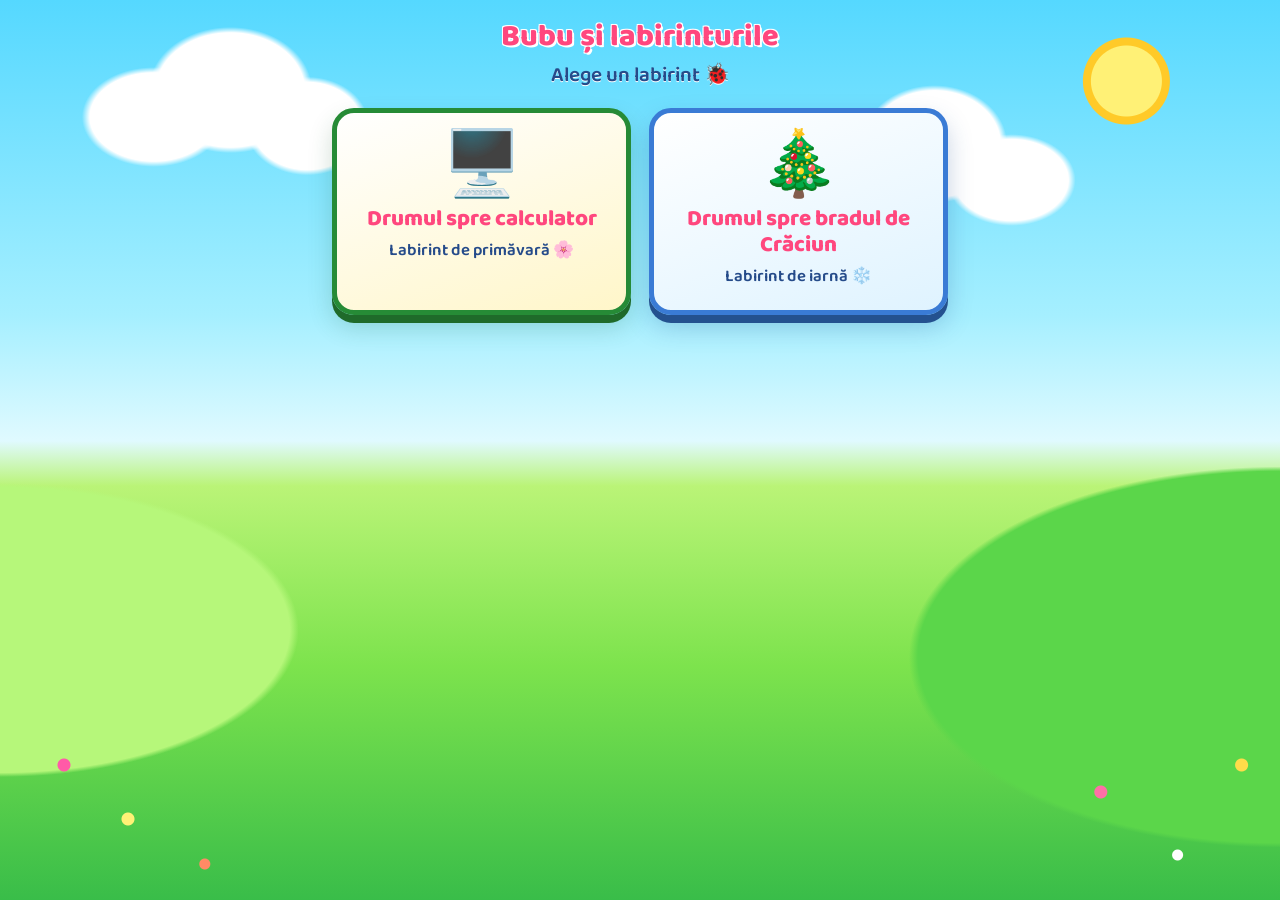
<file: index.html>
<!DOCTYPE html>
<html lang="ro">
<head>
  <meta charset="UTF-8">
  <meta name="viewport" content="width=device-width, initial-scale=1">
  <title>Bubu și labirinturile</title>
  <link rel="preconnect" href="https://fonts.googleapis.com">
  <link rel="preconnect" href="https://fonts.gstatic.com" crossorigin>
  <link href="https://fonts.googleapis.com/css2?family=Baloo+2:wght@600;800&display=swap" rel="stylesheet">
  <link rel="stylesheet" href="style.css">
</head>
<body>
  <main class="game">
    <h1>Bubu și labirinturile</h1>
    <p class="hint">Alege un labirint 🐞</p>

    <nav class="menu" aria-label="Alege labirintul">
      <a class="menu-card" href="labirint-calculator.html">
        <span class="menu-icon">🖥️</span>
        <span class="menu-title">Drumul spre calculator</span>
        <span class="menu-sub">Labirint de primăvară 🌸</span>
      </a>
      <a class="menu-card menu-card-winter" href="labirint-iarna.html">
        <span class="menu-icon">🎄</span>
        <span class="menu-title">Drumul spre bradul de Crăciun</span>
        <span class="menu-sub">Labirint de iarnă ❄️</span>
      </a>
    </nav>
  </main>
</body>
</html>
</file>
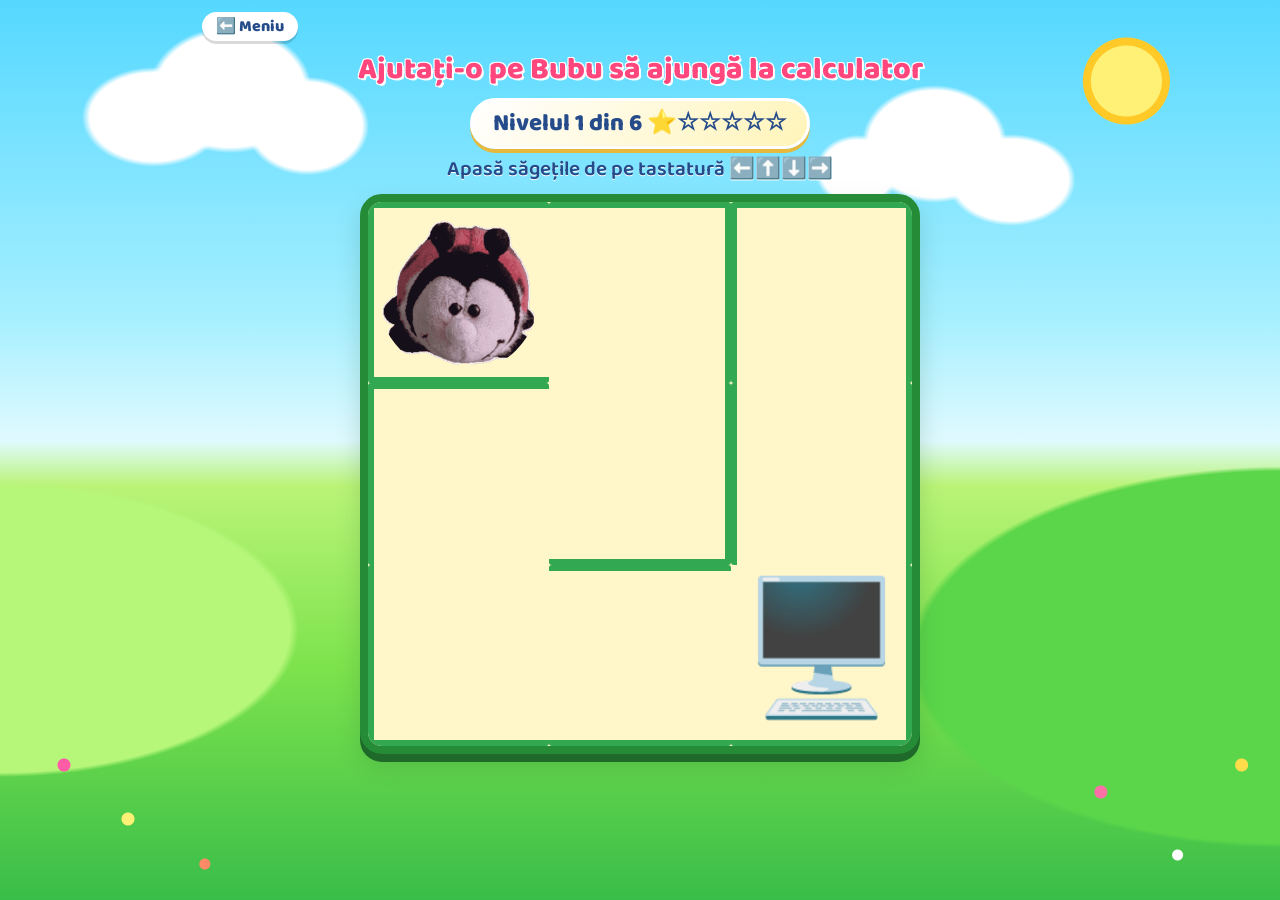
<file: labirint-calculator.html>
<!DOCTYPE html>
<html lang="ro">
<head>
  <meta charset="UTF-8">
  <meta name="viewport" content="width=device-width, initial-scale=1">
  <title>Bubu și labirintul</title>
  <link rel="preconnect" href="https://fonts.googleapis.com">
  <link rel="preconnect" href="https://fonts.gstatic.com" crossorigin>
  <link href="https://fonts.googleapis.com/css2?family=Baloo+2:wght@600;800&display=swap" rel="stylesheet">
  <link rel="stylesheet" href="style.css">
</head>
<body data-goal="🖥️">
  <main class="game play">
    <a href="index.html" class="back">⬅️ Meniu</a>
    <h1>Ajutați-o pe Bubu să ajungă la calculator</h1>
    <p id="level" class="level"></p>
    <p class="hint">Apasă săgețile de pe tastatură ⬅️⬆️⬇️➡️</p>

    <div class="maze-wrap">
      <div id="maze" class="maze" aria-label="Labirint"></div>
    </div>
  </main>

  <div id="next" class="win" hidden>
    <div class="win-card">
      <h2>Bravo! Ai trecut nivelul! 🐞</h2>
      <button id="go-next" class="again">Nivelul următor ➡️</button>
    </div>
  </div>

  <div id="win" class="win" hidden>
    <div class="win-card">
      <h2>Bravo! Ai reușit! 🎉</h2>
      <img src="images/bubu-final.webp" alt="Poză de sărbătoare">
      <button id="again" class="again">Joacă din nou</button>
    </div>
    <div id="confetti" class="confetti" aria-hidden="true"></div>
  </div>

  <script src="script.js"></script>
</body>
</html>
</file>
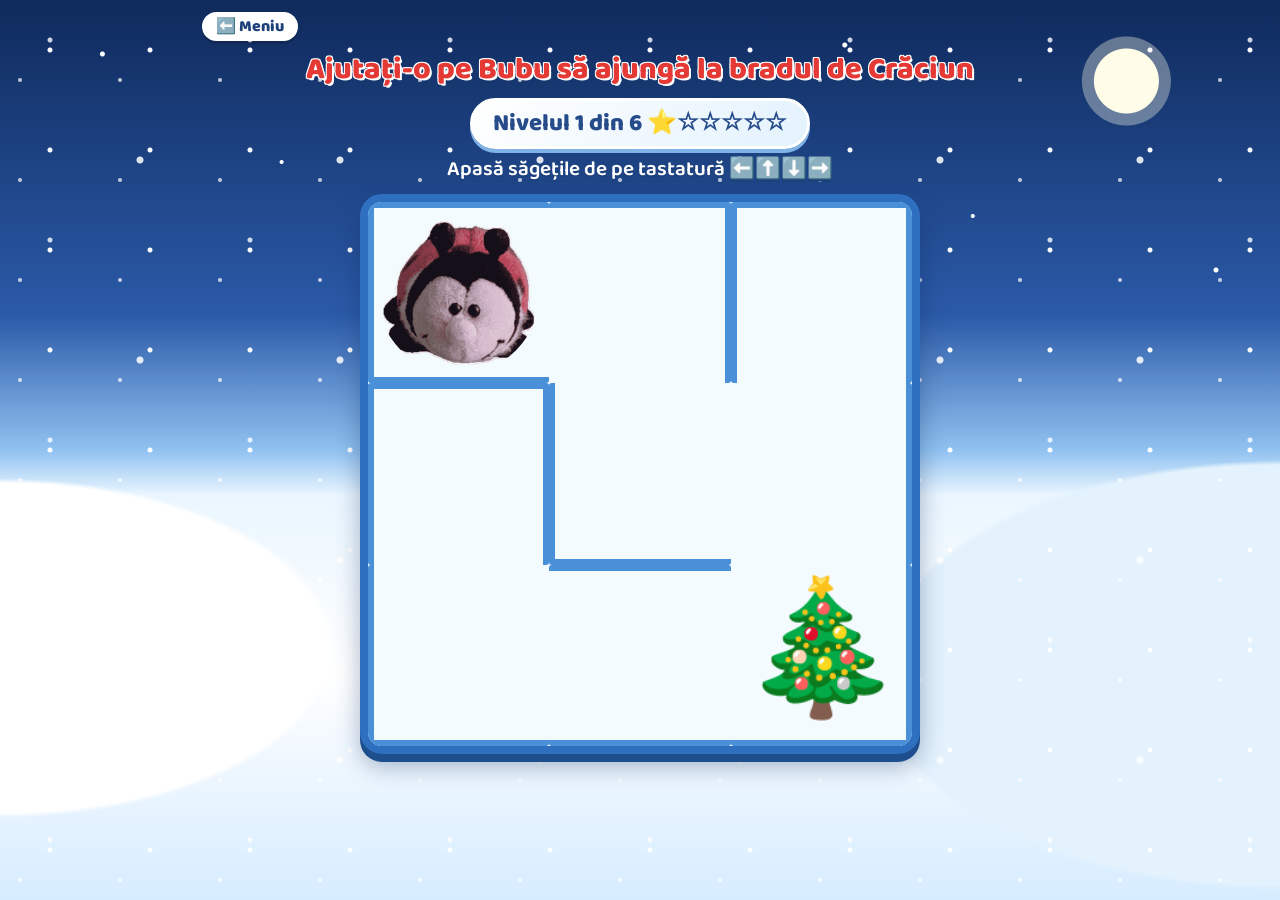
<file: labirint-iarna.html>
<!DOCTYPE html>
<html lang="ro">
<head>
  <meta charset="UTF-8">
  <meta name="viewport" content="width=device-width, initial-scale=1">
  <title>Bubu și labirintul de iarnă</title>
  <link rel="preconnect" href="https://fonts.googleapis.com">
  <link rel="preconnect" href="https://fonts.gstatic.com" crossorigin>
  <link href="https://fonts.googleapis.com/css2?family=Baloo+2:wght@600;800&display=swap" rel="stylesheet">
  <link rel="stylesheet" href="style.css">
</head>
<body class="theme-winter" data-goal="🎄" data-sound="jingle" data-confetti="❄️ ⛄ 🎁 ⭐ 🐞 ✨">
  <div class="snow" aria-hidden="true"></div>
  <main class="game play">
    <a href="index.html" class="back">⬅️ Meniu</a>
    <h1>Ajutați-o pe Bubu să ajungă la bradul de Crăciun</h1>
    <p id="level" class="level"></p>
    <p class="hint">Apasă săgețile de pe tastatură ⬅️⬆️⬇️➡️</p>

    <div class="maze-wrap">
      <div id="maze" class="maze" aria-label="Labirint"></div>
    </div>
  </main>

  <div id="next" class="win" hidden>
    <div class="win-card">
      <h2>Bravo! Ai trecut nivelul! 🐞</h2>
      <button id="go-next" class="again">Nivelul următor ➡️</button>
    </div>
  </div>

  <div id="win" class="win" hidden>
    <div class="win-card">
      <h2>Bravo! Crăciun fericit! 🎄</h2>
      <img src="images/bubu-final.webp" alt="Poză de sărbătoare">
      <button id="again" class="again">Joacă din nou</button>
    </div>
    <div id="confetti" class="confetti" aria-hidden="true"></div>
  </div>

  <script src="script.js"></script>
</body>
</html>
</file>
<file: style.css>
:root {
  --sky: #7de3ff;
  --grass: #75e34d;
  --grass-dark: #268b36;
  --wall: #32a852;
  --path: #fff6c9;
  --red: #ff477e;
  --ink: #254b8a;
}

* {
  box-sizing: border-box;
}

html,
body {
  margin: 0;
  min-height: 100%;
}

body {
  min-height: 100vh;
  font-family: "Baloo 2", "Comic Sans MS", "Trebuchet MS", sans-serif;
  color: var(--ink);
  display: flex;
  justify-content: center;
  overflow-x: hidden;

  background-color: #7de3ff;
  background-image:
    radial-gradient(
      circle at 88% 9%,
      #fff176 0 35px,
      #ffca28 36px 43px,
      transparent 44px
    ),

    radial-gradient(ellipse at 12% 13%, #fff 0 4%, transparent 4.5%),
    radial-gradient(ellipse at 18% 10%, #fff 0 5%, transparent 5.5%),
    radial-gradient(ellipse at 24% 14%, #fff 0 4%, transparent 4.5%),

    radial-gradient(ellipse at 67% 19%, #fff 0 3%, transparent 3.5%),
    radial-gradient(ellipse at 73% 16%, #fff 0 5%, transparent 5.5%),
    radial-gradient(ellipse at 79% 20%, #fff 0 4%, transparent 4.5%),

    radial-gradient(circle at 5% 85%, #ff5ba7 0 6px, transparent 7px),
    radial-gradient(circle at 10% 91%, #fff176 0 6px, transparent 7px),
    radial-gradient(circle at 16% 96%, #ff8a65 0 5px, transparent 6px),
    radial-gradient(circle at 86% 88%, #ff70a6 0 6px, transparent 7px),
    radial-gradient(circle at 92% 95%, #fff 0 5px, transparent 6px),
    radial-gradient(circle at 97% 85%, #ffdc4a 0 6px, transparent 7px),

    radial-gradient(ellipse at 0% 70%, #b6f77a 0 16%, transparent 16.5%),
    radial-gradient(ellipse at 100% 73%, #5bd64a 0 20%, transparent 20.5%),

    linear-gradient(
      to bottom,
      #55d8ff 0%,
      #a5efff 35%,
      #e0faff 49%,
      #baf477 54%,
      #7de34d 74%,
      #39bd49 100%
    );

  background-attachment: fixed;
  background-size: cover;
}

.game {
  width: 100%;
  max-width: 640px;
  padding: 12px;
  text-align: center;
  position: relative;
  z-index: 1;
}

h1 {
  font-size: clamp(1.3rem, 4vw, 1.9rem);
  line-height: 1.15;
  margin: 8px 0 4px;
  font-weight: 800;
  color: #ff477e;
  text-shadow:
    2px 2px 0 #fff,
    -1px -1px 0 #fff,
    1px -1px 0 #fff,
    -1px 1px 0 #fff;
}

.hint {
  margin: 4px 0 8px;
  font-size: clamp(1rem, 3vw, 1.3rem);
  font-weight: 600;
  color: #254b8a;
  text-shadow: 0 1px 0 #fff;
}

/* Game pages fill exactly one screen: the header takes what it needs and
   the maze gets the remaining space (measured with container query units),
   so the page never scrolls. */
.play {
  max-width: 900px;
  height: 100vh;
  height: 100dvh;
  display: flex;
  flex-direction: column;
  align-items: center;
}

.play .back {
  align-self: flex-start;
}

.maze-wrap {
  flex: 1;
  min-height: 0;
  width: 100%;
  padding-bottom: 14px; /* room for the maze shadow */
  container-type: size;
  display: flex;
  justify-content: center;
  align-items: flex-start;
}

.maze {
  --maze-size: min(100cqw, 100cqh, 560px);
  position: relative;
  display: grid;
  margin: 0 auto;
  width: var(--maze-size);
  flex-shrink: 0;
  aspect-ratio: 1;
  background: var(--path);
  border: 8px solid var(--grass-dark);
  border-radius: 22px;
  box-shadow:
    0 8px 0 #1f6a2a,
    0 12px 24px rgba(28, 88, 45, 0.2);
  overflow: hidden;
}

.cell {
  border: 0 solid var(--wall);
  position: relative;
  border-radius: 3px;
}

.cell.n {
  border-top-width: var(--wall-w, 6px);
}

.cell.e {
  border-right-width: var(--wall-w, 6px);
}

.cell.s {
  border-bottom-width: var(--wall-w, 6px);
}

.cell.w {
  border-left-width: var(--wall-w, 6px);
}

.ladybug,
.child {
  position: absolute;
  display: flex;
  align-items: center;
  justify-content: center;
  pointer-events: none;
}

.ladybug {
  transition: left 0.15s ease-out, top 0.15s ease-out;
  z-index: 2;
}

.ladybug img {
  width: 90%;
  height: 90%;
  object-fit: contain;
  mix-blend-mode: multiply;
  border-radius: 50%;
}

.child {
  font-size: var(--child-size, 2rem);
  animation: wave 1.2s ease-in-out infinite;
}

@keyframes wave {
  50% {
    transform: translateY(-6%) rotate(-6deg);
  }
}

.pad {
  display: grid;
  grid-template-columns: repeat(4, 1fr);
  gap: 10px;
  max-width: 340px;
  margin: 14px auto 0;
}

.pad button {
  font-size: 1.8rem;
  padding: 10px 0;
  border: 0;
  border-radius: 16px;
  background: #fff;
  box-shadow: 0 5px 0 #b9b9b9;
  cursor: pointer;
}

.pad button:active {
  transform: translateY(4px);
  box-shadow: 0 1px 0 #b9b9b9;
}

.pad button:focus-visible,
.again:focus-visible {
  outline: 4px solid #ffeb3b;
  outline-offset: 3px;
}

.win {
  position: fixed;
  inset: 0;
  z-index: 10;
  display: flex;
  align-items: center;
  justify-content: center;
  padding: 12px;
  background: rgba(36, 65, 130, 0.88);
}

.win[hidden] {
  display: none;
}

.win-card {
  position: relative;
  z-index: 2;
  text-align: center;
  width: 100%;
  max-width: 900px;
  max-height: 100%;
  display: flex;
  flex-direction: column;
  align-items: center;
  gap: 12px;
}

.win-card h2 {
  margin: 0;
  color: #fff176;
  font-size: clamp(2rem, 7vw, 4rem);
  font-weight: 800;
  text-shadow: 3px 3px 0 #ff477e;
}

.win-card img {
  max-width: 100%;
  max-height: 68vh;
  object-fit: contain;
  border: 10px solid #fff;
  border-radius: 22px;
  background: #fff;
  box-shadow: 0 8px 0 rgba(0, 0, 0, 0.15);
  animation: pop 0.6s cubic-bezier(0.2, 1.6, 0.4, 1);
}

@keyframes pop {
  from {
    transform: scale(0.2);
    opacity: 0;
  }
}

.again {
  font: inherit;
  font-weight: 800;
  font-size: 1.5rem;
  color: #fff;
  background: linear-gradient(135deg, #ff477e, #ff7043);
  border: 3px solid #fff;
  border-radius: 999px;
  padding: 8px 30px;
  box-shadow: 0 6px 0 #b52b52;
  cursor: pointer;
  transition: transform 0.15s ease, box-shadow 0.15s ease;
}

.again:hover {
  transform: translateY(-2px);
  box-shadow: 0 8px 0 #b52b52;
}

.again:active {
  transform: translateY(4px);
  box-shadow: 0 2px 0 #b52b52;
}

.confetti {
  position: absolute;
  inset: 0;
  overflow: hidden;
  pointer-events: none;
}

.confetti span {
  position: absolute;
  top: -10%;
  font-size: 2rem;
  animation: fall linear forwards;
}

@keyframes fall {
  to {
    transform: translateY(120vh) rotate(360deg);
  }
}

.level {
  display: inline-block;
  margin: 6px 0 0;
  padding: 3px 20px;
  font-size: clamp(1.1rem, 3.5vw, 1.5rem);
  font-weight: 800;
  color: #254b8a;
  background: linear-gradient(135deg, #fff, #fff4b8);
  border: 3px solid #fff;
  border-radius: 999px;
  box-shadow: 0 4px 0 #e6b93d;
}

/* ---------- Back link ---------- */

.back {
  display: block;
  width: fit-content;
  margin: 0 0 4px;
  padding: 2px 14px;
  font-weight: 800;
  font-size: 1rem;
  color: var(--ink);
  text-decoration: none;
  background: #fff;
  border-radius: 999px;
  box-shadow: 0 3px 0 rgba(0, 0, 0, 0.15);
}

.back:hover {
  transform: translateY(-1px);
}

.back:focus-visible,
.menu-card:focus-visible {
  outline: 4px solid #ffeb3b;
  outline-offset: 3px;
}

/* ---------- Menu (homepage) ---------- */

.menu {
  display: grid;
  grid-template-columns: repeat(auto-fit, minmax(230px, 1fr));
  gap: 18px;
  margin-top: 16px;
}

.menu-card {
  display: flex;
  flex-direction: column;
  align-items: center;
  gap: 4px;
  padding: 20px 16px;
  color: var(--ink);
  text-decoration: none;
  background: linear-gradient(160deg, #fff, #fff6c9);
  border: 5px solid var(--grass-dark);
  border-radius: 22px;
  box-shadow: 0 8px 0 #1f6a2a, 0 12px 24px rgba(28, 88, 45, 0.2);
  transition: transform 0.15s ease, box-shadow 0.15s ease;
}

.menu-card:hover {
  transform: translateY(-4px);
  box-shadow: 0 12px 0 #1f6a2a, 0 16px 28px rgba(28, 88, 45, 0.25);
}

.menu-card:active {
  transform: translateY(4px);
  box-shadow: 0 4px 0 #1f6a2a;
}

.menu-card-winter {
  background: linear-gradient(160deg, #fff, #dff3ff);
  border-color: #3a7bd5;
  box-shadow: 0 8px 0 #24518f, 0 12px 24px rgba(36, 81, 143, 0.25);
}

.menu-card-winter:hover {
  box-shadow: 0 12px 0 #24518f, 0 16px 28px rgba(36, 81, 143, 0.3);
}

.menu-card-winter:active {
  box-shadow: 0 4px 0 #24518f;
}

.menu-icon {
  font-size: 4rem;
  line-height: 1.1;
  animation: wave 1.6s ease-in-out infinite;
}

.menu-title {
  font-size: 1.4rem;
  font-weight: 800;
  line-height: 1.15;
  color: #ff477e;
}

.menu-sub {
  font-size: 1.05rem;
  font-weight: 600;
}

/* ---------- Winter theme ---------- */

body.theme-winter {
  --wall: #4a90d9;
  --path: #f4fbff;
  --ink: #1d3f7a;

  background-color: #1d3f7a;
  background-image:
    radial-gradient(
      circle at 88% 9%,
      #fffde7 0 32px,
      rgba(255, 253, 231, 0.35) 33px 44px,
      transparent 45px
    ),

    radial-gradient(circle at 8% 6%, #fff 0 2px, transparent 3px),
    radial-gradient(circle at 22% 18%, #fff 0 1.5px, transparent 2.5px),
    radial-gradient(circle at 35% 8%, #fff 0 2px, transparent 3px),
    radial-gradient(circle at 55% 14%, #fff 0 1.5px, transparent 2.5px),
    radial-gradient(circle at 66% 5%, #fff 0 2px, transparent 3px),
    radial-gradient(circle at 76% 24%, #fff 0 1.5px, transparent 2.5px),
    radial-gradient(circle at 95% 30%, #fff 0 2px, transparent 3px),

    radial-gradient(ellipse at 0% 72%, #ffffff 0 18%, transparent 18.5%),
    radial-gradient(ellipse at 100% 75%, #e3f2fd 0 22%, transparent 22.5%),

    linear-gradient(
      to bottom,
      #0f2a5c 0%,
      #2b5aa8 35%,
      #8fc1f0 50%,
      #eaf6ff 55%,
      #ffffff 75%,
      #d6ecff 100%
    );
  background-attachment: fixed;
  background-size: cover;
}

.theme-winter h1 {
  color: #e53935;
}

.theme-winter .hint {
  color: #fff;
  text-shadow: 0 2px 0 #1d3f7a;
}

.theme-winter .level {
  background: linear-gradient(135deg, #fff, #e3f2fd);
  box-shadow: 0 4px 0 #7fb3e8;
}

.theme-winter .maze {
  border-color: #2f6fbf;
  box-shadow:
    0 8px 0 #1d4f8f,
    0 12px 24px rgba(15, 42, 92, 0.35);
}

.theme-winter .win {
  background: rgba(15, 42, 92, 0.9);
}

.theme-winter .win-card h2 {
  text-shadow: 3px 3px 0 #e53935;
}

.theme-winter .again {
  background: linear-gradient(135deg, #e53935, #2e7d32);
  box-shadow: 0 6px 0 #8e1c1a;
}

.theme-winter .again:hover {
  box-shadow: 0 8px 0 #8e1c1a;
}

.theme-winter .again:active {
  box-shadow: 0 2px 0 #8e1c1a;
}

/* falling snow
   The flakes are painted once on a layer taller than the screen; the
   animation only moves it with transform (GPU), so nothing is repainted.
   All tile sizes divide 200px, so shifting by 200px loops seamlessly. */
.snow {
  position: fixed;
  inset: 0;
  z-index: 0;
  overflow: hidden;
  pointer-events: none;
}

.snow::before {
  content: "";
  position: absolute;
  top: -200px;
  left: 0;
  right: 0;
  bottom: 0;
  background-image:
    radial-gradient(circle, #fff 0 2px, transparent 3px),
    radial-gradient(circle, rgba(255, 255, 255, 0.85) 0 3px, transparent 4px),
    radial-gradient(circle, rgba(255, 255, 255, 0.7) 0 1.5px, transparent 2.5px),
    radial-gradient(circle, rgba(255, 255, 255, 0.8) 0 2px, transparent 3px);
  background-size: 100px 100px, 200px 200px, 100px 100px, 200px 200px;
  background-position: 0 0, 40px 60px, 70px 30px, 150px 140px;
  will-change: transform;
  animation: snowfall 8s linear infinite;
}

@keyframes snowfall {
  to {
    transform: translateY(200px);
  }
}

@media (max-width: 400px) {
  .game {
    padding: 8px;
  }

  .maze {
    border-width: 6px;
    border-radius: 16px;
  }

  .hint {
    margin-bottom: 10px;
  }
}

@media (prefers-reduced-motion: reduce) {
  .child,
  .menu-icon,
  .snow::before,
  .win-card img,
  .confetti span {
    animation: none;
  }

  .ladybug,
  .again {
    transition: none;
  }
}
</file>
